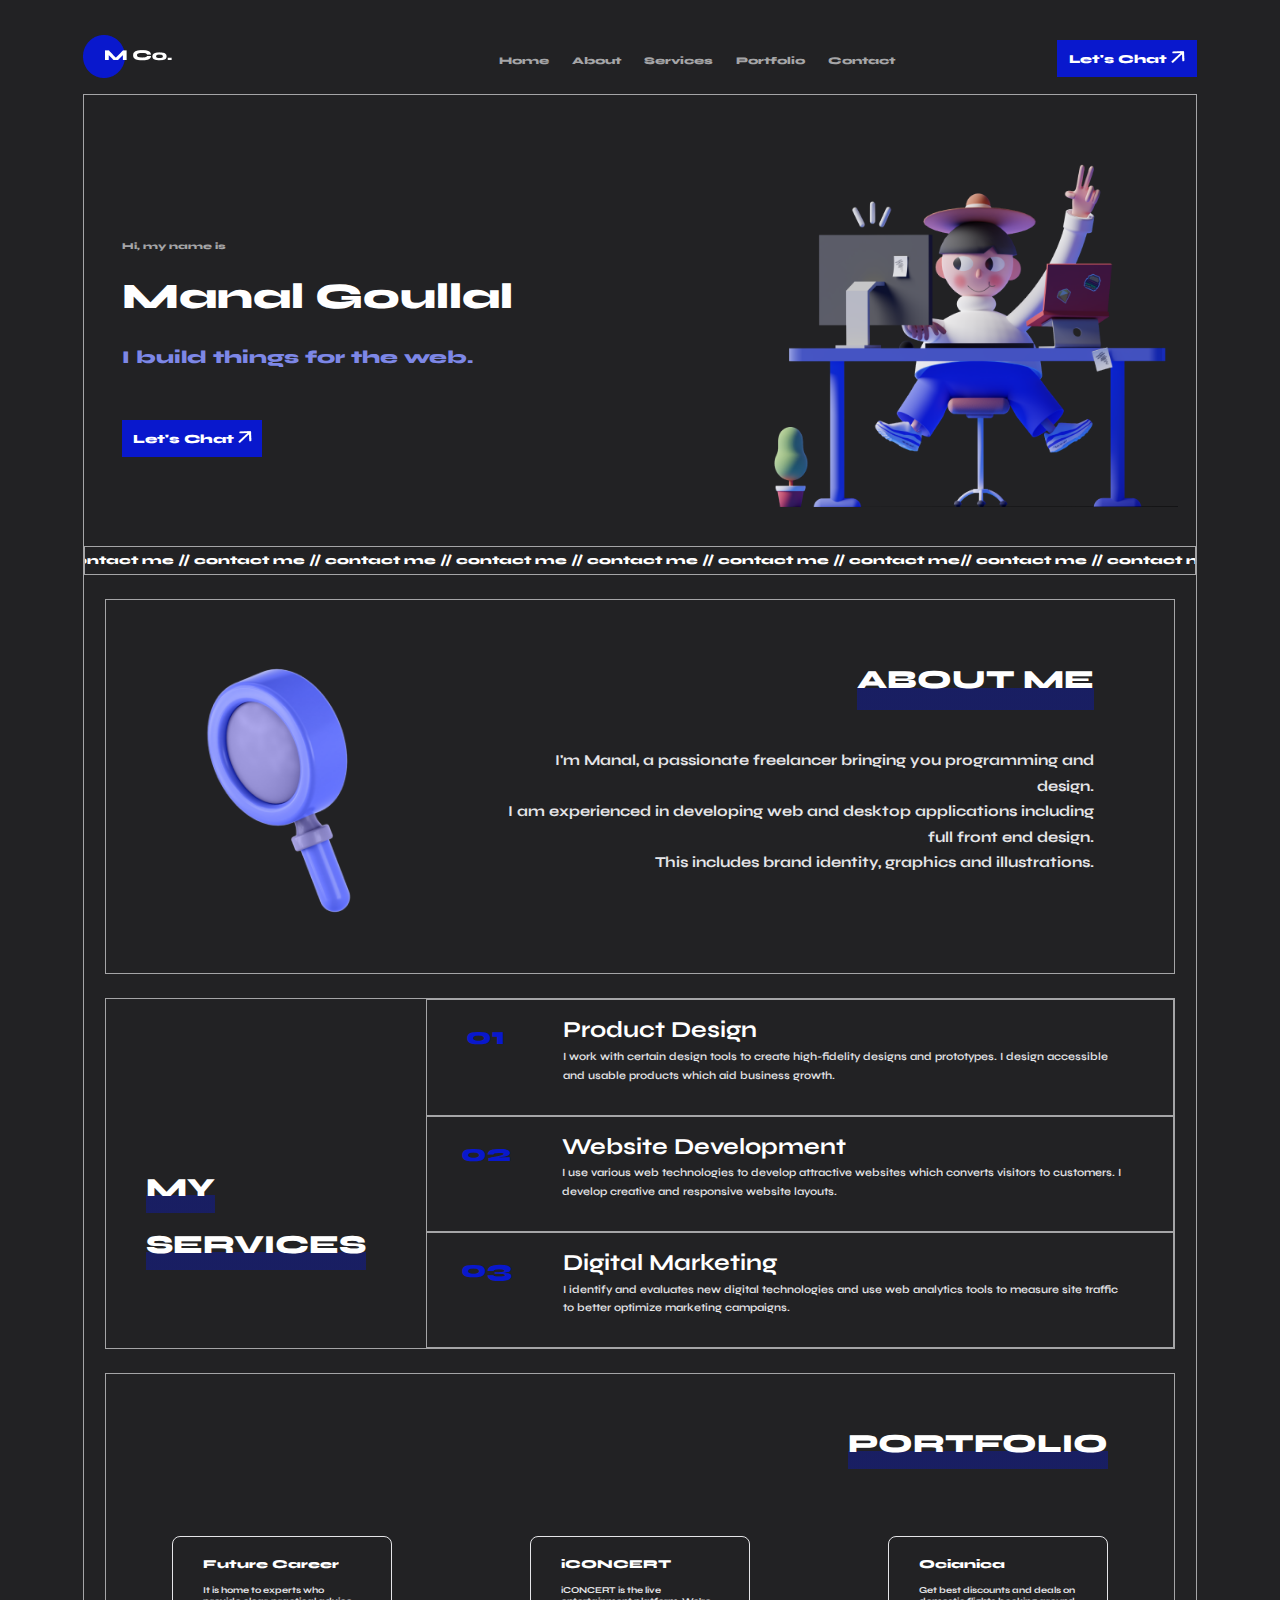
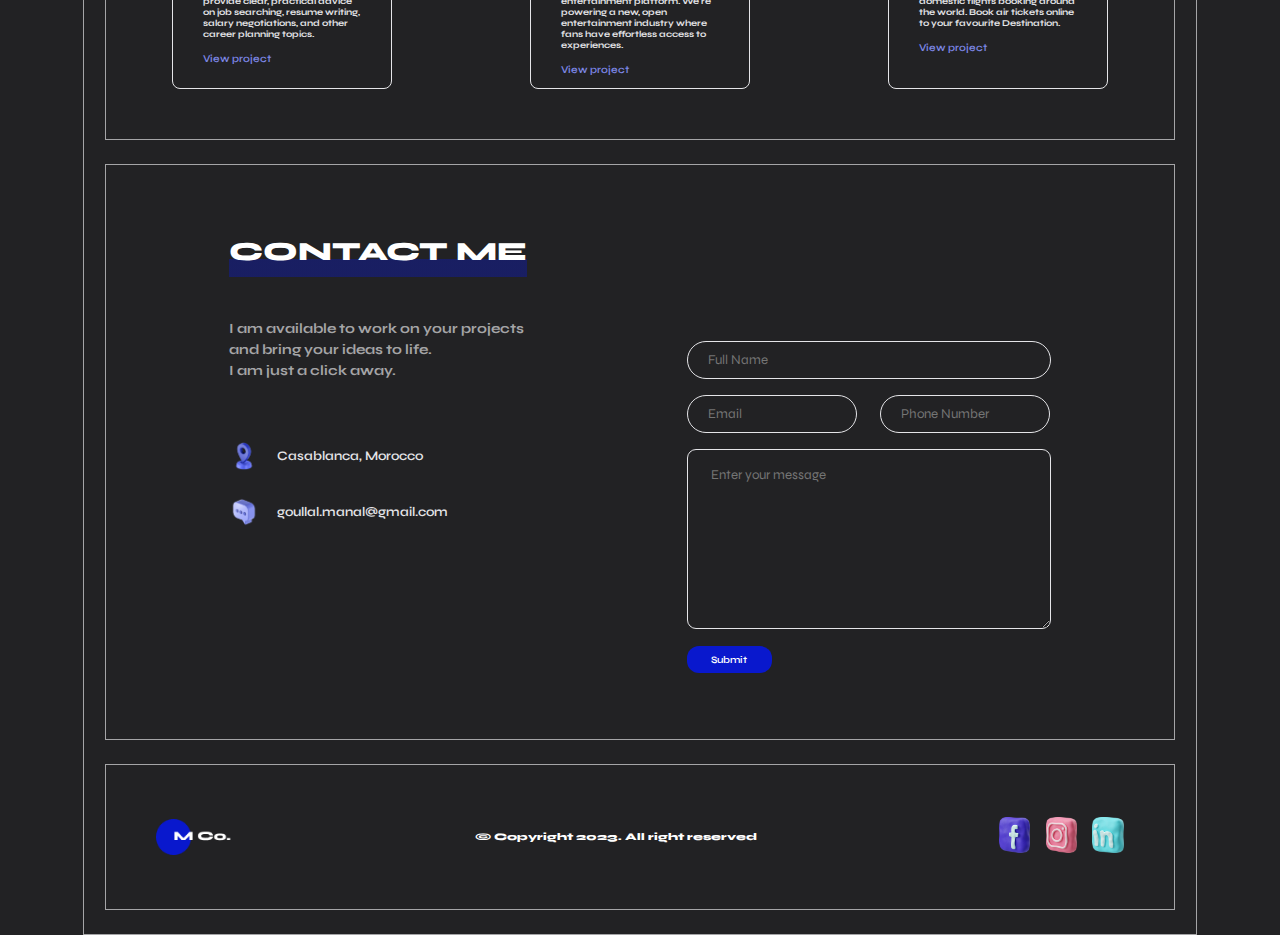
<file: index.html>
<!DOCTYPE html>
<html lang="en">
<head>
    <meta charset="UTF-8">
    <meta http-equiv="X-UA-Compatible" content="IE=edge">
    <meta name="viewport" content="width=device-width, initial-scale=1.0">
    <link rel="preconnect" href="https://fonts.googleapis.com">
    <link rel="preconnect" href="https://fonts.gstatic.com" crossorigin>
    <link href="https://fonts.googleapis.com/css2?family=Syne:wght@600;700;800&display=swap" rel="stylesheet">
    <link rel="icon" href="img/icon.png">
    <link rel="stylesheet" href="css/style.css">
    <meta name="google-site-verification" content="eKpnRAxlAr2hMXDB2wmA5oojh1rN5wtWNUFaEyFBZyk" />
    <title>Mco</title>
    <meta name="description" content="GOULLAL Manal's portfolio">
</head>
<body>
    <div class="navbar">
        <a href="">
            <img src="img/LOGO.png" alt="logo" class="logo">
        </a>
        <nav>
            <ul>
                <li><a href="#Home">Home</a></li>
                <li><a href="#About">About</a></li>
                <li><a href="#Services">Services</a></li>
                <li><a href="#Portfolio">Portfolio</a></li>
                <li><a href="#Contact">Contact</a></li>
            </ul>
        </nav>
        <a href="https://www.linkedin.com/in/manal-goullal/">
            <button type="button"  class="btn" class="btn-open">Let's Chat <img class="arr" src="img/Arrow 1.png" alt=""></button>
            
        </a>
        
        <div id="hamburger-icon" onclick="toggleMobileMenu(this)">
            <div class="bar1"></div>
            <div class="bar2"></div>
            <div class="bar3"></div>
            <ul class="mobile-menu">
                <li><a href="#Home">Home</a></li>
                <li><a href="#About">About</a></li>
                <li><a href="#Services">Services</a></li>
                <li><a href="#Portfolio">Portfolio</a></li>
                <li><a href="#Contact">Contact</a></li>
            </ul>
        </div>
    </div>
    <button class="scroll-top">
        <div class="arrow up"></div>
    </button>
    <div class="container">
        <div class="home" id="Home">
            <div class="col1">
                <h3>Hi, my name is</h3>
                <h1>Manal Goullal</h1>
                <h2>I build things for the web.</h2>
                <a href="https://www.linkedin.com/in/manal-goullal/"><button type="button"  class="btn" >Let's Chat <img class="arr" src="img/Arrow 1.png" alt=""></button></a>
                
            </div>
            <div class="col2">
                <img src="img/home.png" alt="">
            </div>
            
        </div>
        <div class="text">
            <p class="txt"> contact me // contact me // contact me // contact me // contact me // contact me // contact me // contact me // contact me// contact me // contact me // contact me // contact me // contact me // contact me // contact me // contact me// contact me // contact me // contact me // contact me // contact me // contact me // contact me // contact me// contact me // contact me // contact me // contact me</p>
        </div>
        <div class="about" id="About">
            <div class="a1">
                <img src="img/magnifying.png" alt="">
            </div>
            <div class="a2">
                <h2>ABOUT ME</h2>
                <p>
                    I'm Manal, a passionate freelancer bringing you programming and design. <br>
                    I am experienced in developing web and desktop applications including full front end design. <br>
                    This includes brand identity, graphics and illustrations.
                </p>
            </div>
        </div>
        <div class="services" id="Services">
            <div class="s1">
                <h2><span>MY</span><br> <span>SERVICES</span></h2>
            </div>
            <div class="s2">
                <div class="s22">
                    <p class="num">01</p>
                    <div class="s222">
                        <h3>Product Design</h3>
                        <p>I work with certain design tools to create high-fidelity designs and prototypes. I design accessible and usable products which aid business growth.</p>
                    </div>
                </div>
                <div class="s21">
                    <p class="num">02</p>
                    <div class="s212">
                        <h3>Website Development</h3>
                        <p>I use various web technologies to develop attractive websites which converts visitors to customers. I develop creative and responsive website layouts.</p>
                    </div>
                </div>
                <div class="s21">
                    <p class="num">03</p>
                    <div class="s212">
                        <h3>Digital Marketing</h3>
                        <p>I identify and evaluates new digital technologies and use web analytics tools to measure site traffic to better optimize marketing campaigns.</p>
                    </div>
                </div>
            </div>
        </div>
        <div class="portfolio" id="Portfolio">
            <h2><span>PORTFOLIO</span></h2>
            <div class="projects">
                <div class="project">
                    <h4>Future Career</h4>
                    <p>It is home to experts who provide clear, practical advice on job searching, resume writing, salary negotiations, and other career planning topics.</p>
                    <a href="https://goullalm.github.io/FutureCareer/" target=”_blank rel="noopener noreferrer">View project</a>
                </div>
                <div class="project">
                    <h4>iCONCERT</h4>
                    <p>iCONCERT is the live entertainment platform. We're powering a new, open entertainment industry where fans have effortless access to experiences.</p>
                    <a href="https://goullalm.github.io/iCONCERT" target=”_blank rel="noopener noreferrer">View project</a>
                </div>
                <div class="project">
                    <h4>Ocianica</h4>
                    <p>Get best discounts and deals on domestic flights booking around the world. Book air tickets online to your favourite Destination.</p>
                    <a href="#">View project</a>
                </div>
            </div>
        </div>
        <div class="contact" id="Contact">
            <div class="c1">
                <h2><span>CONTACT ME</span></h2>
                <p>I am available to work on your projects and bring your ideas to life. <br> I am just a click away.</p>
                <div class="location">
                    <img src="img/GPS.png" alt="">
                    <p>Casablanca, Morocco</p>
                </div>
                <div class="mail">
                    <img src="img/Chat.png" alt="">
                    <p>goullal.manal@gmail.com</p>
                </div>
            </div>
            <div class="c2">
                <form action="https://formsubmit.co/527340747a5907ad4db579ff6ff06f34" method="POST">
                    <input type="text" id="name" name="name" placeholder="Full Name" required>
                    <div class="tog">
                        <input type="email" id="email" name="email" placeholder="Email" required>
                        <input type="tel" id="tel" name="telephone"placeholder="Phone Number " required>
                        <input type="hidden" name="_captcha" value="false">
                        <input type="hidden" name="_template" value="table">
                        <input type="hidden" name="_next" value="https://goullalm.github.io/Thanks/">
                    </div>
                
                    <textarea id="message" name="message" placeholder="Enter your message"></textarea>
                
                    <input type="submit" id="submit" value="Submit">
                
                </form>
            </div>
        </div>
        <footer>
            <img src="img/LOGO.png" alt="">
            <p>© Copyright 2023. All right reserved</p>
            <div class="socials">
                <a href=""><img src="img/fb.png" alt=""></a>
                <a href="https://www.instagram.com/seasonof.mists/"><img src="img/insta.png" alt=""></a>
                <a href="https://www.linkedin.com/in/manal-goullal/"><img src="img/in.png" alt=""></a>
                
            </div>

        </footer>
    </div>
    
    
</body>
<script src="js/script.js"></script>
</html>
</file>
<file: css/style.css>
.navbar {
  display: flex;
  justify-content: space-between;
  align-items: center;
  margin: auto 6.5%;
  margin-top: 35px;
  margin-bottom: 12px;
}
@media (min-width: 1400px) {
  .navbar {
    margin: auto 8%;
    margin-top: 45px;
    margin-bottom: 14px;
  }
}
@media (min-width: 1767px) {
  .navbar {
    margin: auto 15%;
    margin-top: 50px;
    margin-bottom: 16px;
  }
}
@media (min-width: 2013px) {
  .navbar {
    margin: auto 20%;
    margin-top: 55px;
    margin-bottom: 18px;
  }
}
.navbar nav {
  margin-left: 400px;
}
@media (max-width: 1407px) {
  .navbar nav {
    margin-left: 330px;
  }
}
@media (max-width: 1300px) {
  .navbar nav {
    margin-left: 200px;
  }
}
@media (max-width: 1033px) {
  .navbar nav {
    margin-left: 100px;
  }
}
@media (max-width: 790px) {
  .navbar nav {
    display: none;
  }
}
.navbar nav img {
  cursor: pointer;
}
.navbar nav ul li {
  list-style: none;
  display: inline-block;
}
.navbar nav ul a {
  margin-right: 28px;
  text-decoration: none;
  font-weight: 800;
  font-size: 11.5px;
  line-height: 14px;
  color: #A5A5A7;
}
@media (max-width: 1300px) {
  .navbar nav ul a {
    margin-right: 20px;
    font-size: 10.3px;
    line-height: 14px;
  }
}
@media (max-width: 1033px) {
  .navbar nav ul a {
    margin-right: 14px;
    font-size: 8.8px;
    line-height: 12px;
  }
}
.navbar nav ul a:hover {
  color: #FFFFFF;
}
.navbar button {
  display: inline-block;
  outline: none;
  border: none;
  width: 140px;
  height: 37px;
  background-color: #0918CD;
  font-weight: 800;
  font-size: 12.5px;
  line-height: 15px;
  color: #FFFFFF;
  margin-left: 20px;
}
@media (max-width: 1300px) {
  .navbar button {
    font-size: 12px;
    line-height: 14px;
    margin-left: 18px;
  }
}
@media (max-width: 1033px) {
  .navbar button {
    width: 100px;
    height: 27px;
    font-size: 8.5px;
    line-height: 12px;
  }
}
@media (max-width: 790px) {
  .navbar button {
    display: none;
  }
}
.navbar button:hover {
  cursor: pointer;
  background-color: #7D87E6;
}

#hamburger-icon {
  display: none;
  cursor: pointer;
}
#hamburger-icon div {
  width: 30px;
  height: 3px;
  background-color: #E5E5E8;
  margin: 5px 0;
  transition: 0.4s;
}

.open .bar1 {
  transform: rotate(-45deg) translate(-6px, 6px);
}

.open .bar2 {
  opacity: 0;
}

.open .bar3 {
  transform: rotate(45deg) translate(-6px, -8px);
}

.open .mobile-menu {
  display: flex;
  flex-direction: column;
  align-items: center;
  justify-content: flex-start;
}

.mobile-menu {
  display: none;
  position: absolute;
  top: 50px;
  left: 0;
  width: 100%;
  padding-bottom: 20px;
}

.mobile-menu li {
  margin-bottom: 4px;
}

@media (max-width: 790px) {
  #hamburger-icon {
    display: block;
  }
  .mobile-menu {
    margin-top: 40px;
    border: #A5A5A7 2px solid;
    background: #222224;
  }
  ul li {
    list-style: none;
    margin-top: 23px;
  }
  ul li a {
    text-decoration: none;
    font-weight: 500;
    font-size: 16px;
    line-height: 24px;
    color: #A5A5A7;
  }
  a:hover {
    font-weight: 500;
    font-size: 16px;
    line-height: 24px;
    color: #7D87E6;
  }
}
.container {
  margin: auto 6.5%;
  margin-bottom: 12px;
  border: 1px solid #A5A5A7;
  display: flex;
  flex-direction: column;
}
@media (min-width: 1400px) {
  .container {
    margin: auto 8%;
    margin-bottom: 12px;
  }
}
@media (min-width: 1767px) {
  .container {
    margin: auto 15%;
  }
}
@media (min-width: 2013px) {
  .container {
    margin: auto 20%;
  }
}
.container .home {
  display: flex;
  flex-direction: row;
  justify-content: space-between;
}
@media (max-width: 542px) {
  .container .home {
    flex-direction: column;
    align-items: center;
  }
}
.container .home .col1 {
  margin-top: 145px;
  margin-left: 38px;
}
@media (max-width: 1033px) {
  .container .home .col1 {
    margin-top: 100px;
    margin-left: 30px;
  }
}
@media (max-width: 790px) {
  .container .home .col1 {
    margin-top: 87px;
  }
}
@media (max-width: 542px) {
  .container .home .col1 {
    margin-top: 74px;
    margin-left: 0px;
  }
}
@media (max-width: 420px) {
  .container .home .col1 {
    margin-left: 18px;
  }
}
@media (max-width: 420px) {
  .container .home .col1 {
    margin-left: 0px;
    align-items: center;
  }
}
.container .home .col1 h3 {
  font-weight: 800;
  font-size: 15px;
  line-height: 18px;
  color: #A5A5A7;
  margin-bottom: 23px;
}
@media (max-width: 1407px) {
  .container .home .col1 h3 {
    font-size: 14px;
    line-height: 16px;
    margin-bottom: 22px;
  }
}
@media (max-width: 1300px) {
  .container .home .col1 h3 {
    font-size: 9px;
    line-height: 13px;
    margin-bottom: 20px;
  }
}
@media (max-width: 1033px) {
  .container .home .col1 h3 {
    font-size: 8px;
    line-height: 10px;
  }
}
@media (max-width: 790px) {
  .container .home .col1 h3 {
    font-size: 6px;
    line-height: 10px;
  }
}
@media (max-width: 542px) {
  .container .home .col1 h3 {
    font-size: 15px;
    line-height: 13px;
    margin-bottom: 29px;
  }
}
@media (max-width: 420px) {
  .container .home .col1 h3 {
    font-size: 11px;
    line-height: 13px;
  }
}
.container .home .col1 h1 {
  font-weight: 800;
  font-size: 46px;
  line-height: 55px;
  color: #FFFFFF;
  margin-bottom: 23px;
}
@media (max-width: 1407px) {
  .container .home .col1 h1 {
    font-size: 44px;
    line-height: 53px;
  }
}
@media (max-width: 1300px) {
  .container .home .col1 h1 {
    font-size: 36px;
    line-height: 48px;
  }
}
@media (max-width: 1033px) {
  .container .home .col1 h1 {
    font-size: 27.2px;
    line-height: 10px;
  }
}
@media (max-width: 790px) {
  .container .home .col1 h1 {
    font-size: 20px;
    line-height: 10px;
  }
}
@media (max-width: 542px) {
  .container .home .col1 h1 {
    font-size: 25px;
    margin-bottom: 29px;
    line-height: 25px;
  }
}
@media (max-width: 420px) {
  .container .home .col1 h1 {
    font-size: 21px;
    line-height: 25px;
  }
}
.container .home .col1 h2 {
  font-weight: 800;
  font-size: 28px;
  line-height: 34px;
  color: #7D87E6;
  margin-bottom: 50px;
}
@media (max-width: 1407px) {
  .container .home .col1 h2 {
    font-size: 26px;
    line-height: 30px;
  }
}
@media (max-width: 1300px) {
  .container .home .col1 h2 {
    font-size: 18px;
    line-height: 26px;
  }
}
@media (max-width: 1033px) {
  .container .home .col1 h2 {
    font-size: 15px;
    margin-bottom: 40px;
  }
}
@media (max-width: 790px) {
  .container .home .col1 h2 {
    font-size: 10px;
    line-height: 10px;
    margin-bottom: 30px;
  }
}
@media (max-width: 542px) {
  .container .home .col1 h2 {
    font-size: 17px;
    line-height: 16px;
    margin-bottom: 47px;
  }
}
@media (max-width: 420px) {
  .container .home .col1 h2 {
    font-size: 13px;
    line-height: 16px;
  }
}
.container .home .col1 button {
  display: inline-block;
  outline: none;
  border: 0;
  width: 140px;
  height: 37px;
  background-color: #0918CD;
  font-weight: 800;
  font-size: 12.5px;
  line-height: 15px;
  align-items: center;
  color: #FFFFFF;
}
@media (max-width: 1033px) {
  .container .home .col1 button {
    width: 110px;
    height: 28px;
    font-size: 10px;
    line-height: 12px;
  }
}
@media (max-width: 790px) {
  .container .home .col1 button {
    width: 76px;
    height: 20px;
    font-size: 7px;
    line-height: 12px;
  }
  .container .home .col1 button img {
    width: 6.77px;
  }
}
@media (max-width: 542px) {
  .container .home .col1 button {
    width: 66px;
    height: 21px;
    font-size: 6px;
    line-height: 7px;
  }
  .container .home .col1 button img {
    width: 6.77px;
  }
}
.container .home .col1 button:hover {
  cursor: pointer;
  background-color: #7D87E6;
}
.container .home .col2 img {
  height: 438px;
  margin: 65px 18px 35px 0;
}
@media (max-width: 1407px) {
  .container .home .col2 img {
    height: 390px;
  }
}
@media (max-width: 1300px) {
  .container .home .col2 img {
    height: 347px;
  }
}
@media (max-width: 1033px) {
  .container .home .col2 img {
    height: 260px;
  }
}
@media (max-width: 790px) {
  .container .home .col2 img {
    height: 170px;
  }
}
@media (max-width: 542px) {
  .container .home .col2 img {
    height: 270px;
    margin: 60px 0 86px 0;
  }
}
@media (max-width: 420px) {
  .container .home .col2 img {
    height: 246px;
  }
}
@media (max-width: 360px) {
  .container .home .col2 img {
    height: 210px;
    margin: 40px 0 50px 0;
  }
}
.container .text {
  border: 1px solid #A5A5A7;
  display: flex;
  justify-content: center;
  padding-top: 6px;
  padding-bottom: 6px;
  overflow: hidden;
}
.container .text .txt {
  font-weight: 800;
  font-size: 11.8px;
  line-height: 15px;
  color: #FFFFFF;
  flex: 0 0 auto;
  -webkit-animation: scrollText 33s infinite linear;
          animation: scrollText 33s infinite linear;
  display: flex;
  flex-wrap: nowrap;
  overflow-x: auto;
}
@-webkit-keyframes scrollText {
  from {
    transform: translateX(0%);
  }
  to {
    transform: translateX(-50%);
  }
}
@keyframes scrollText {
  from {
    transform: translateX(0%);
  }
  to {
    transform: translateX(-50%);
  }
}

::-webkit-scrollbar {
  background: #222224;
  height: 5px;
  width: 5px;
}

::-webkit-scrollbar-track {
  box-shadow: inset 0 0 2px #222224;
}

::-webkit-scrollbar-thumb {
  background: #0918CD;
  border-radius: 2px;
}

::-webkit-scrollbar-thumb:hover {
  background: #0918CD;
}

.wrapper {
  border: 1px solid #222224;
  height: calc(100vh - 2px);
  margin: 0 auto;
  overflow-x: hidden;
  overflow-y: scroll;
  position: relative;
  width: calc(100vw - 2.55px);
}

.scroll-top {
  background: #0918CD;
  border: 0;
  border-radius: 50%;
  bottom: 0;
  cursor: pointer;
  height: 50px;
  margin: 15px;
  opacity: 0.75;
  position: fixed;
  right: -70px;
  transition: right 0.2s ease-in-out;
  width: 50px;
  z-index: 99;
}

.scroll-top.visible {
  right: 0;
}

.arrow {
  border: solid #FFFFFF;
  border-width: 0 3px 3px 0;
  display: inline-block;
  margin-top: 5px;
  padding: 4px;
}

.arrow.up {
  transform: rotate(-135deg);
}

.about {
  margin: 24px 21px 0 21px;
  padding: 50px 88px;
  border: 1px solid #A5A5A7;
  display: flex;
  justify-content: space-between;
  flex-direction: row;
}
@media (max-width: 1407px) {
  .about {
    padding: 40px 80px;
  }
}
@media (max-width: 1033px) {
  .about {
    padding: 30px 50px;
  }
}
@media (max-width: 790px) {
  .about {
    padding: 20px 40px;
  }
}
@media (max-width: 542px) {
  .about {
    padding: 70px 28px;
    margin: 14px 11px 0 11px;
  }
}
@media (max-width: 542px) {
  .about {
    padding: 40px 28px;
  }
}
@media (max-width: 542px) {
  .about {
    flex-direction: column-reverse;
  }
}
.about .a1 img {
  width: 90%;
}
@media (max-width: 1033px) {
  .about .a1 img {
    margin-right: 20px;
  }
}
@media (max-width: 1300px) {
  .about .a1 img {
    margin-top: 8px;
  }
}
@media (max-width: 1300px) {
  .about .a1 img {
    margin-top: 12px;
  }
}
@media (max-width: 542px) {
  .about .a1 img {
    width: 170px;
    margin-top: 34px;
    margin-right: 0px;
    margin-left: 17px;
    align-items: flex-start;
  }
}
@media (max-width: 360px) {
  .about .a1 img {
    width: 140px;
  }
}
.about .a2 {
  width: 589px;
  display: flex;
  align-items: flex-end;
  flex-direction: column;
}
@media (max-width: 542px) {
  .about .a2 {
    width: -webkit-fit-content;
    width: -moz-fit-content;
    width: fit-content;
  }
}
.about .a2 h2 {
  font-weight: 800;
  font-size: 32px;
  line-height: 38px;
  padding-bottom: 10px;
  margin-top: 20px;
  color: #FFFFFF;
  background: linear-gradient(130deg, rgba(9, 24, 205, 0.37) 0%, rgba(9, 24, 205, 0.37) 100%);
  background-repeat: no-repeat;
  background-size: 100% 45%;
  background-position: 0 100%;
}
@media (max-width: 1033px) {
  .about .a2 h2 {
    padding-bottom: 4px;
  }
}
@media (min-width: 1400px) {
  .about .a2 h2 {
    font-size: 35px;
    line-height: 42px;
  }
}
@media (max-width: 1300px) {
  .about .a2 h2 {
    font-size: 26px;
    line-height: 40px;
  }
}
@media (max-width: 1033px) {
  .about .a2 h2 {
    font-size: 20px;
    line-height: 35px;
  }
}
@media (max-width: 790px) {
  .about .a2 h2 {
    font-size: 16px;
    line-height: 25px;
  }
}
@media (max-width: 542px) {
  .about .a2 h2 {
    font-size: 27px;
    line-height: 26px;
    padding-bottom: 10px;
  }
}
@media (max-width: 420px) {
  .about .a2 h2 {
    font-size: 22px;
    line-height: 26px;
  }
}
@media (max-width: 360px) {
  .about .a2 h2 {
    font-size: 19px;
    line-height: 26px;
    margin-top: 10px;
  }
}
.about .a2 p {
  font-weight: 700;
  margin-top: 38px;
  font-size: 18px;
  line-height: 180%;
  /* or 30px */
  text-align: right;
  color: #E5E5E8;
}
@media (max-width: 1300px) {
  .about .a2 p {
    font-size: 15px;
    line-height: 170%;
  }
}
@media (max-width: 1033px) {
  .about .a2 p {
    font-size: 11.8px;
    line-height: 176%;
    margin-top: 28px;
  }
}
@media (max-width: 790px) {
  .about .a2 p {
    font-size: 9px;
    line-height: 180%;
    margin-top: 20px;
  }
}
@media (max-width: 542px) {
  .about .a2 p {
    font-size: 19px;
    line-height: 167.5%;
    text-align: right;
  }
}
@media (max-width: 420px) {
  .about .a2 p {
    font-size: 15px;
    line-height: 167.5%;
  }
}
@media (max-width: 360px) {
  .about .a2 p {
    font-size: 13.5px;
    line-height: 167.5%;
    margin-top: 30px;
  }
}

.services {
  margin: 24px 21px 0 21px;
  border: 1px solid #A5A5A7;
  display: flex;
  justify-content: space-between;
  flex-direction: row;
}
@media (max-width: 1033px) {
  .services {
    flex-direction: column;
  }
}
@media (max-width: 542px) {
  .services {
    margin: 14px 11px 0 11px;
  }
}
.services .s1 {
  flex-basis: 30%;
  padding-top: 160px;
  padding-right: 50PX;
  padding-left: 50px;
}
@media (max-width: 1300px) {
  .services .s1 {
    padding-right: 40PX;
    padding-left: 40px;
  }
}
@media (min-width: 1400px) {
  .services .s1 {
    flex-basis: 35%;
  }
}
@media (max-width: 1033px) {
  .services .s1 {
    padding-top: 96px;
    padding-right: 26px;
    padding-left: 26px;
    padding-bottom: 96px;
    text-align: center;
    align-items: center;
  }
}
@media (max-width: 790px) {
  .services .s1 {
    padding: 76px 16px;
  }
}
.services .s1 h2 {
  font-weight: 800;
  font-size: 33px;
  line-height: 250.5%;
  color: #FFFFFF;
}
@media (min-width: 1400px) {
  .services .s1 h2 {
    font-size: 35px;
    line-height: 250.5%;
  }
}
@media (max-width: 1300px) {
  .services .s1 h2 {
    font-size: 26px;
    line-height: 220%;
  }
}
@media (max-width: 1033px) {
  .services .s1 h2 {
    font-size: 20px;
    line-height: 35px;
  }
  .services .s1 h2 br {
    display: none;
  }
  .services .s1 h2 span {
    background: linear-gradient(130deg, rgba(9, 24, 205, 0.37) 0%, rgba(9, 24, 205, 0.37) 100%);
    background-repeat: no-repeat;
    background-size: 100% 45%;
    background-position: 0 100%;
    padding-bottom: 10px;
  }
}
@media (max-width: 790px) {
  .services .s1 h2 {
    font-size: 16px;
    line-height: 20px;
  }
}
@media (max-width: 542px) {
  .services .s1 h2 {
    font-size: 25px;
    line-height: 26px;
    padding-bottom: 10px;
  }
}
@media (max-width: 420px) {
  .services .s1 h2 {
    font-size: 22px;
    line-height: 26px;
  }
}
@media (max-width: 360px) {
  .services .s1 h2 {
    font-size: 19px;
    line-height: 26px;
  }
}
.services .s1 h2 span {
  background: linear-gradient(130deg, rgba(9, 24, 205, 0.37) 0%, rgba(9, 24, 205, 0.37) 100%);
  background-repeat: no-repeat;
  background-size: 100% 45%;
  background-position: 0 100%;
  padding-bottom: 10px;
}
.services .s2 {
  display: flex;
  flex-direction: column;
  flex-basis: 70%;
}
@media (min-width: 1400px) {
  .services .s2 {
    flex-basis: 65%;
  }
}
.services .s2 .s21 {
  display: flex;
  flex-direction: row;
  border: 1px solid #A5A5A7;
}
@media (max-width: 1300px) {
  .services .s2 .s21 {
    padding-right: 32px;
  }
}
@media (max-width: 790px) {
  .services .s2 .s21 {
    padding-right: 25px;
  }
}
.services .s2 .s21 .num {
  font-weight: 800;
  font-size: 32px;
  line-height: 196.5%;
  color: #0918CD;
  margin-left: 51px;
  margin-top: 13px;
}
@media (min-width: 1400px) {
  .services .s2 .s21 .num {
    font-size: 36px;
    line-height: 196.5%;
    margin-left: 52px;
  }
}
@media (max-width: 1300px) {
  .services .s2 .s21 .num {
    font-size: 24px;
    line-height: 196.5%;
    margin-left: 34px;
  }
}
@media (max-width: 790px) {
  .services .s2 .s21 .num {
    font-size: 18px;
    margin-left: 25px;
  }
}
@media (max-width: 542px) {
  .services .s2 .s21 .num {
    font-size: 17px;
    margin-left: 24px;
  }
}
.services .s2 .s21 .s212 {
  display: flex;
  flex-direction: column;
  margin-left: 50.5px;
  margin-top: 15px;
  margin-right: 15px;
}
@media (max-width: 790px) {
  .services .s2 .s21 .s212 {
    margin-left: 30.5px;
  }
}
@media (max-width: 790px) {
  .services .s2 .s21 .s212 {
    margin-left: 26.5px;
  }
}
.services .s2 .s21 .s212 h3 {
  font-weight: 700;
  font-size: 31px;
  line-height: 196.5%;
  color: #FFFFFF;
  margin-bottom: 3px;
}
@media (min-width: 1400px) {
  .services .s2 .s21 .s212 h3 {
    font-size: 35px;
    line-height: 196.5%;
  }
}
@media (max-width: 1300px) {
  .services .s2 .s21 .s212 h3 {
    font-size: 23px;
    line-height: 130%;
  }
}
@media (max-width: 790px) {
  .services .s2 .s21 .s212 h3 {
    font-size: 17px;
  }
}
@media (max-width: 790px) {
  .services .s2 .s21 .s212 h3 {
    font-size: 16px;
  }
}
.services .s2 .s21 .s212 p {
  font-weight: 600;
  font-size: 15px;
  line-height: 176.5%;
  color: #E5E5E8;
  margin-bottom: 29px;
}
@media (min-width: 1400px) {
  .services .s2 .s21 .s212 p {
    font-size: 19px;
    line-height: 176.5%;
  }
}
@media (max-width: 1300px) {
  .services .s2 .s21 .s212 p {
    font-size: 11px;
    line-height: 170%;
  }
}
@media (max-width: 790px) {
  .services .s2 .s21 .s212 p {
    font-size: 8px;
  }
}
.services .s2 .s22 {
  display: flex;
  flex-direction: row;
  border: 1px solid #A5A5A7;
}
@media (max-width: 1300px) {
  .services .s2 .s22 {
    padding-right: 32px;
  }
}
@media (max-width: 790px) {
  .services .s2 .s22 {
    padding-right: 25px;
  }
}
.services .s2 .s22 .num {
  font-weight: 800;
  font-size: 32px;
  line-height: 196.5%;
  color: #0918CD;
  margin-left: 57px;
  margin-top: 13px;
}
@media (min-width: 1400px) {
  .services .s2 .s22 .num {
    font-size: 36px;
    line-height: 196.5%;
    margin-left: 52px;
  }
}
@media (max-width: 1300px) {
  .services .s2 .s22 .num {
    font-size: 24px;
    line-height: 196.5%;
    margin-left: 39px;
  }
}
@media (max-width: 790px) {
  .services .s2 .s22 .num {
    font-size: 18px;
    margin-left: 31px;
  }
}
@media (max-width: 790px) {
  .services .s2 .s22 .num {
    font-size: 17px;
    margin-left: 30px;
  }
}
.services .s2 .s22 .s222 {
  display: flex;
  flex-direction: column;
  margin-left: 58px;
  margin-right: 15px;
  margin-top: 15px;
}
@media (max-width: 790px) {
  .services .s2 .s22 .s222 {
    margin-left: 38px;
  }
}
@media (max-width: 790px) {
  .services .s2 .s22 .s222 {
    margin-left: 34px;
  }
}
.services .s2 .s22 .s222 h3 {
  font-weight: 700;
  font-size: 31px;
  line-height: 196.5%;
  color: #FFFFFF;
  margin-bottom: 3px;
}
@media (min-width: 1400px) {
  .services .s2 .s22 .s222 h3 {
    font-size: 35px;
    line-height: 196.5%;
  }
}
@media (max-width: 1300px) {
  .services .s2 .s22 .s222 h3 {
    font-size: 23px;
    line-height: 130%;
  }
}
@media (max-width: 790px) {
  .services .s2 .s22 .s222 h3 {
    font-size: 17px;
  }
}
@media (max-width: 790px) {
  .services .s2 .s22 .s222 h3 {
    font-size: 16px;
  }
}
.services .s2 .s22 .s222 p {
  font-weight: 600;
  font-size: 15px;
  line-height: 176.5%;
  color: #E5E5E8;
  margin-bottom: 29px;
}
@media (min-width: 1400px) {
  .services .s2 .s22 .s222 p {
    font-size: 19px;
    line-height: 176.5%;
  }
}
@media (max-width: 1300px) {
  .services .s2 .s22 .s222 p {
    font-size: 11px;
    line-height: 170%;
  }
}
@media (max-width: 790px) {
  .services .s2 .s22 .s222 p {
    font-size: 8px;
  }
}

.portfolio {
  margin: 24px 21px 0 21px;
  padding: 50px 66px;
  border: 1px solid #A5A5A7;
  display: flex;
  flex-direction: column;
}
@media (max-width: 1033px) {
  .portfolio {
    padding: 30px 50px;
  }
}
@media (max-width: 790px) {
  .portfolio {
    padding: 20px 40px;
    align-items: center;
    padding-top: 60px;
  }
}
@media (max-width: 542px) {
  .portfolio {
    margin: 14px 11px 0 11px;
  }
}
.portfolio h2 {
  text-align: right;
  font-weight: 800;
  font-size: 33px;
  line-height: 40px;
  color: #FFFFFF;
}
@media (max-width: 1300px) {
  .portfolio h2 {
    font-size: 26px;
  }
}
@media (max-width: 1033px) {
  .portfolio h2 {
    font-size: 20px;
    line-height: 35px;
  }
}
@media (max-width: 790px) {
  .portfolio h2 {
    font-size: 16px;
    line-height: 25px;
    text-align: center;
  }
}
@media (max-width: 542px) {
  .portfolio h2 {
    font-size: 27px;
    line-height: 26px;
    padding-bottom: 10px;
  }
}
@media (max-width: 360px) {
  .portfolio h2 {
    font-size: 19px;
    line-height: 26px;
  }
}
.portfolio h2 span {
  background: linear-gradient(130deg, rgba(9, 24, 205, 0.37) 0%, rgba(9, 24, 205, 0.37) 100%);
  background-repeat: no-repeat;
  background-size: 100% 45%;
  background-position: 0 100%;
  padding-bottom: 10px;
}
.portfolio .projects {
  display: flex;
  justify-content: space-between;
  flex-direction: row;
  margin-top: 72px;
}
@media (max-width: 1033px) {
  .portfolio .projects {
    margin-top: 60px;
  }
}
@media (max-width: 790px) {
  .portfolio .projects {
    flex-direction: column;
    margin-top: 57px;
  }
}
.portfolio .projects .project {
  border: 1px solid #E5E5E8;
  border-radius: 8px;
  width: 310.64px;
  height: 238px;
  padding: 30px 40px;
}
@media (max-width: 1300px) {
  .portfolio .projects .project {
    width: 220px;
    height: 153px;
    padding: 20px 30px;
  }
}
@media (max-width: 1033px) {
  .portfolio .projects .project {
    width: 170px;
    height: 140px;
    padding: 12px 22px;
  }
}
@media (max-width: 790px) {
  .portfolio .projects .project {
    width: 216px;
    height: 129px;
    padding: 16px 22px;
    margin-bottom: 26px;
  }
}
.portfolio .projects .project h4 {
  font-weight: 800;
  font-size: 17px;
  line-height: 20px;
  margin-bottom: 17px;
  color: #FFFFFF;
}
@media (max-width: 1300px) {
  .portfolio .projects .project h4 {
    font-size: 12px;
    line-height: 15px;
    margin-bottom: 13px;
  }
}
@media (max-width: 1033px) {
  .portfolio .projects .project h4 {
    font-size: 9px;
    margin-bottom: 10px;
  }
}
@media (max-width: 790px) {
  .portfolio .projects .project h4 {
    font-size: 11px;
    line-height: 13px;
  }
}
.portfolio .projects .project p {
  font-weight: 700;
  font-size: 13.5px;
  line-height: 18px;
  color: #E5E5E8;
  margin-bottom: 15px;
}
@media (max-width: 1300px) {
  .portfolio .projects .project p {
    font-size: 9px;
    line-height: 11px;
    margin-bottom: 6.6px;
  }
}
@media (max-width: 1033px) {
  .portfolio .projects .project p {
    font-size: 7.5px;
    margin-bottom: 5px;
  }
}
@media (max-width: 790px) {
  .portfolio .projects .project p {
    font-size: 8.5px;
    line-height: 10px;
  }
}
.portfolio .projects .project a {
  text-decoration: none;
  font-weight: 600;
  font-size: 14px;
  line-height: 12px;
  color: #7D87E6;
}
.portfolio .projects .project a:hover {
  text-decoration: underline;
}
@media (max-width: 1300px) {
  .portfolio .projects .project a {
    font-size: 10.5px;
    line-height: 13px;
  }
}
@media (max-width: 1033px) {
  .portfolio .projects .project a {
    font-size: 9px;
  }
}
@media (max-width: 790px) {
  .portfolio .projects .project a {
    font-size: 7.5px;
    line-height: 9px;
  }
}

.contact {
  margin: 24px 21px 0 21px;
  padding: 66px 66px;
  border: 1px solid #A5A5A7;
  display: flex;
  justify-content: space-around;
  flex-direction: row;
}
@media (max-width: 1033px) {
  .contact {
    flex-direction: column;
    align-items: center;
    text-align: center;
  }
}
@media (max-width: 542px) {
  .contact {
    padding: 64px 28px;
    margin: 14px 11px 0 11px;
  }
}
.contact .c1 {
  display: flex;
  flex-direction: column;
}
.contact .c1 h2 {
  font-weight: 800;
  font-size: 33px;
  margin-bottom: 55px;
  line-height: 40px;
  color: #FFFFFF;
}
@media (max-width: 1300px) {
  .contact .c1 h2 {
    font-size: 26px;
    line-height: 42px;
    margin-bottom: 45px;
  }
}
@media (max-width: 1033px) {
  .contact .c1 h2 {
    font-size: 20px;
    line-height: 35px;
    text-align: center;
  }
}
@media (max-width: 790px) {
  .contact .c1 h2 {
    font-size: 16px;
    line-height: 25px;
    margin-bottom: 18px;
  }
}
@media (max-width: 542px) {
  .contact .c1 h2 {
    font-size: 24.5px;
    line-height: 26px;
    padding-bottom: 10px;
  }
}
@media (max-width: 420px) {
  .contact .c1 h2 {
    font-size: 21px;
    line-height: 26px;
  }
}
@media (max-width: 360px) {
  .contact .c1 h2 {
    font-size: 19px;
    line-height: 26px;
  }
}
.contact .c1 h2 span {
  background: linear-gradient(130deg, rgba(9, 24, 205, 0.37) 0%, rgba(9, 24, 205, 0.37) 100%);
  background-repeat: no-repeat;
  background-size: 100% 45%;
  background-position: 0 100%;
  padding-bottom: 10px;
}
.contact .c1 p {
  width: 378px;
  font-weight: 700;
  font-size: 17px;
  color: #A5A5A7;
  line-height: 150%;
}
@media (max-width: 1300px) {
  .contact .c1 p {
    font-size: 14px;
    width: 295px;
  }
}
@media (max-width: 1033px) {
  .contact .c1 p {
    width: 380px;
    text-align: left;
  }
  .contact .c1 p br {
    display: none;
  }
}
@media (max-width: 790px) {
  .contact .c1 p {
    width: 250px;
    font-size: 10px;
    line-height: 180.5%;
  }
}
@media (max-width: 360px) {
  .contact .c1 p {
    width: 225px;
  }
}
.contact .c1 .location {
  display: flex;
  flex-direction: row;
  margin-top: 100px;
  align-items: center;
}
@media (max-width: 1300px) {
  .contact .c1 .location {
    margin-top: 60px;
  }
}
@media (max-width: 1033px) {
  .contact .c1 .location {
    text-align: center;
    align-items: center;
    width: 200px;
    margin-top: 40px;
  }
}
@media (max-width: 790px) {
  .contact .c1 .location {
    margin-top: 27px;
  }
}
.contact .c1 .location img {
  width: 32px;
  margin-right: 25px;
}
@media (max-width: 1300px) {
  .contact .c1 .location img {
    width: 30px;
    margin-right: 18px;
  }
}
.contact .c1 .location p {
  font-size: 16px;
  line-height: 190%;
  font-weight: 600;
  color: #E5E5E8;
}
@media (max-width: 1300px) {
  .contact .c1 .location p {
    font-size: 13px;
  }
}
.contact .c1 .mail {
  display: flex;
  flex-direction: row;
  margin-top: 38px;
  align-items: center;
}
@media (max-width: 1300px) {
  .contact .c1 .mail {
    margin-top: 26px;
  }
}
@media (max-width: 1033px) {
  .contact .c1 .mail {
    text-align: center;
    align-items: center;
    width: 100px;
  }
}
@media (max-width: 790px) {
  .contact .c1 .mail {
    margin-top: 16px;
  }
}
.contact .c1 .mail img {
  width: 32px;
  margin-right: 25px;
}
@media (max-width: 1300px) {
  .contact .c1 .mail img {
    width: 30px;
    margin-right: 18px;
  }
}
.contact .c1 .mail p {
  font-size: 16px;
  line-height: 190%;
  font-weight: 600;
  color: #E5E5E8;
}
@media (max-width: 1300px) {
  .contact .c1 .mail p {
    font-size: 13px;
  }
}
.contact form {
  overflow: hidden;
  position: relative;
  display: flex;
  flex-direction: column;
  margin-top: 110px;
  background: #222224;
}
@media (max-width: 1033px) {
  .contact form {
    margin-top: 50px;
  }
}
.contact form #name {
  outline: none;
  border: none;
  border: 1px solid #E5E5E8;
  border-radius: 24px;
  width: 564px;
  height: 47px;
  padding: 0 30px;
  color: #FFFFFF;
  background: #222224;
}
@media (max-width: 1300px) {
  .contact form #name {
    width: 364px;
    height: 38px;
    padding: 0 20px;
  }
}
@media (max-width: 790px) {
  .contact form #name {
    width: 252px;
    height: 28px;
    padding: 0 20px;
    font-size: 8px;
    line-height: 10px;
  }
}
@media (max-width: 420px) {
  .contact form #name {
    width: 230px;
  }
}
.contact form .tog {
  margin-top: 30px;
  margin-bottom: 30px;
}
@media (max-width: 1300px) {
  .contact form .tog {
    margin-bottom: 16px;
    margin-top: 16px;
  }
}
.contact form .tog #email {
  outline: none;
  border: none;
  border: 1px solid #E5E5E8;
  border-radius: 24px;
  width: 260px;
  padding: 0 30px;
  height: 47px;
  color: #FFFFFF;
  background: #222224;
}
@media (max-width: 1300px) {
  .contact form .tog #email {
    width: 170px;
    height: 38px;
    padding: 0 20px;
  }
}
@media (max-width: 790px) {
  .contact form .tog #email {
    width: 115.59px;
    height: 28px;
    padding: 0 20px;
    font-size: 8px;
    line-height: 10px;
  }
}
@media (max-width: 420px) {
  .contact form .tog #email {
    width: 105px;
  }
}
.contact form #tel {
  outline: none;
  border: none;
  border: 1px solid #E5E5E8;
  border-radius: 24px;
  width: 260px;
  margin-left: 40px;
  height: 47px;
  padding: 0 30px;
  color: #FFFFFF;
  background: #222224;
}
@media (max-width: 1300px) {
  .contact form #tel {
    width: 170px;
    height: 38px;
    padding: 0 20px;
    margin-left: 20px;
  }
}
@media (max-width: 790px) {
  .contact form #tel {
    width: 115.59px;
    height: 28px;
    padding: 0 20px;
    font-size: 8px;
    line-height: 10px;
  }
}
@media (max-width: 420px) {
  .contact form #tel {
    width: 105px;
    margin-left: 10px;
  }
}
.contact #message {
  outline: none;
  border: none;
  border: 1px solid #E5E5E8;
  border-radius: 9px;
  width: 564px;
  height: 240px;
  padding: 23px 30px;
  margin-bottom: 35px;
  color: #FFFFFF;
  background: #222224;
}
@media (max-width: 1300px) {
  .contact #message {
    margin-bottom: 17px;
    width: 364px;
    height: 180px;
    padding: 17px 23px;
  }
}
@media (max-width: 790px) {
  .contact #message {
    width: 252px;
    height: 127px;
    font-size: 8px;
    padding: 11px 13px;
    line-height: 10px;
  }
}
@media (max-width: 420px) {
  .contact #message {
    width: 230px;
  }
}
.contact #submit {
  width: 137px;
  height: 40px;
  background: #0918CD;
  border-radius: 19px;
  border: none;
  outline: 0;
  font-weight: 600;
  font-size: 14px;
  line-height: 14px;
  color: #FFFFFF;
}
.contact #submit:hover {
  cursor: pointer;
  background-color: #7D87E6;
}
@media (max-width: 1300px) {
  .contact #submit {
    width: 85px;
    height: 27px;
    font-size: 10px;
    line-height: 10px;
    border-radius: 12px;
  }
}
@media (max-width: 790px) {
  .contact #submit {
    width: 63.52px;
    height: 21px;
    border-radius: 8px;
    font-size: 7px;
    line-height: 8px;
  }
}

footer {
  margin: 24px 21px 24px 21px;
  padding: 68px 66px;
  border: 1px solid #A5A5A7;
  display: flex;
  justify-content: space-between;
  flex-direction: row;
  align-items: center;
}
@media (max-width: 1300px) {
  footer {
    padding: 52px 50px;
  }
}
@media (max-width: 790px) {
  footer {
    padding: 36px 32px;
  }
}
@media (max-width: 542px) {
  footer {
    padding: 28px 13px;
  }
}
@media (max-width: 360px) {
  footer {
    padding: 15px 10px;
    align-items: center;
    flex-direction: column;
  }
}
footer img {
  height: 40px;
}
@media (max-width: 1300px) {
  footer img {
    height: 36px;
  }
}
@media (max-width: 790px) {
  footer img {
    height: 28px;
  }
}
@media (max-width: 542px) {
  footer img {
    height: 16px;
  }
}
footer p {
  font-weight: 800;
  font-size: 14px;
  line-height: 17px;
  color: #FFFFFF;
  align-items: center;
}
@media (max-width: 1300px) {
  footer p {
    font-size: 10px;
  }
}
@media (max-width: 790px) {
  footer p {
    font-size: 7px;
  }
}
@media (max-width: 542px) {
  footer p {
    font-size: 5px;
  }
}
@media (max-width: 360px) {
  footer p {
    margin-top: 8px;
    margin-bottom: 8px;
  }
}
footer .socials {
  width: 160px;
  display: flex;
  justify-content: space-between;
}
footer .socials a:hover {
  cursor: pointer;
}
@media (max-width: 1300px) {
  footer .socials {
    width: 125px;
  }
}
@media (max-width: 790px) {
  footer .socials {
    width: 90px;
  }
}
@media (max-width: 542px) {
  footer .socials {
    width: 60px;
  }
}

* {
  margin: 0;
  padding: 0;
  box-sizing: border-box;
  font-family: "Syne", sans-serif;
}

html, body {
  background-color: #222224;
  width: 100%;
  height: 100%;
}/*# sourceMappingURL=style.css.map */
</file>
